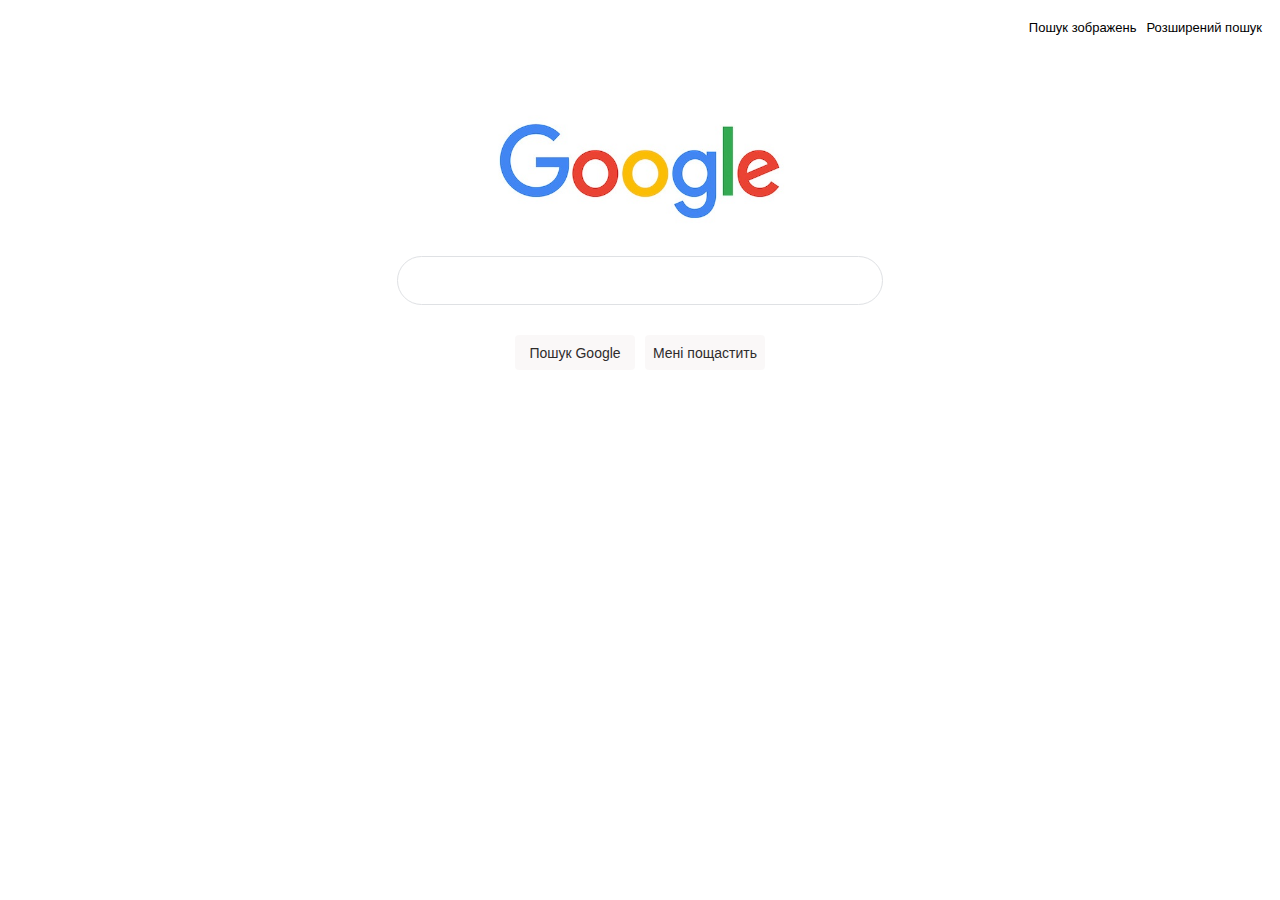
<file: index.html>
<!DOCTYPE html>
<html lang="en">
    <head>
        <title>Search</title>
        <link rel="stylesheet" href="css/style.css">
    </head>
    <body>
        <!-- Пошук зображень, розширений пошук -->
        <nav class="search">
            <div class="search__pic">
                <a href="search-pic/search-pic.html">Пошук зображень</a>
            </div>
            <div class="advanced__search">
                <a href="advanced-search/advanced-search.html">Розширений пошук</a>
            </div>
        </nav>
        <!-- Пошукова система "Гугл" -->
        <img src="img/Google-logo.jpg" alt="google-logo" class="google-logo">
        <!-- Поле для вводу запиту в пошуковій системі "Гугл" -->
        <form action="https://google.com/search" method="GET" class="search-form">
            <div class="input-text">
                <input type="text" name="q">
            </div>
            <div class="submit-buttons">
                <input type="submit" value="Пошук Google" class="submit submit-google-search">
                <input type="submit" value="Мені пощастить" class="submit submit-lucky">
            </div>
        </form>
    </body>
</html>
</file>
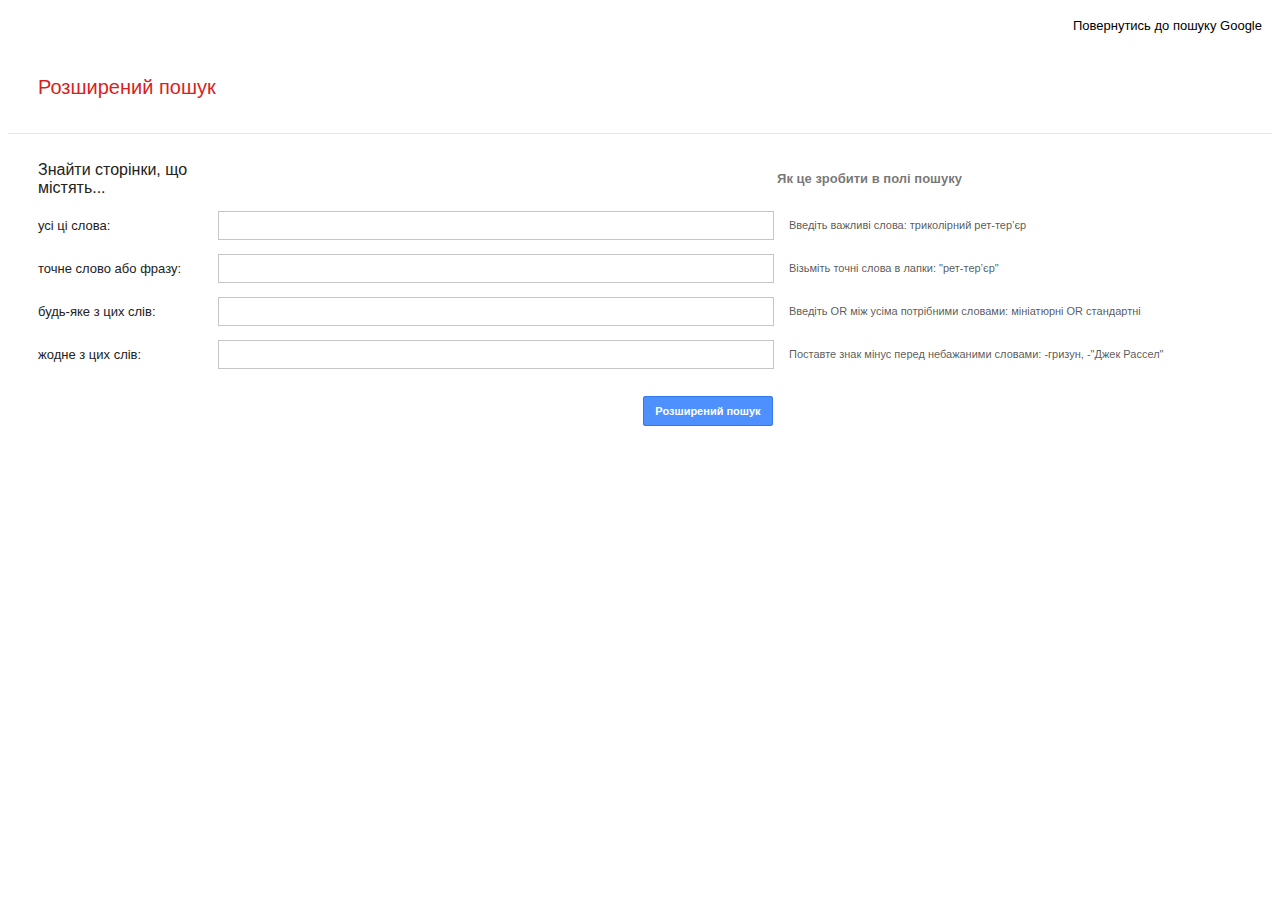
<file: advanced-search/advanced-search.html>
<!DOCTYPE html>
<html lang="en">
  <head>
    <title>Search</title>
    <link rel="stylesheet" href="css/newstyle.css" />
  </head>

  <body>
    <!-- Повернутись до пошуку Гугл -->
    <nav class="recover">
      <a href="../index.html" class="recover__link"
        >Повернутись до пошуку Google</a
      >
    </nav>
    <!-- Розширений пошук -->
    <h1 class="main-title">Розширений пошук</h1>
    <div class="line"></div>

    <main class="search">
      <form action="https://google.com/search" class="container">
        <div class="search__field">
          <div class="search__label">
            <div class="search__text">
              <p>Знайти сторінки, що<br />містять...</p>
            </div>
            <div class="search__question-hint">
              <p>Як це зробити в полі пошуку</p>
            </div>
          </div>
          <div class="search__row search__row-1">
            <div class="search__rule">усі ці слова:</div>
            <div class="search__item">
              <input type="text" name="q" class="search__input" />
            </div>
            <div class="search__hint">
              Введіть важливі слова: триколірний рет-тер’єр
            </div>
          </div>
          <div class="search__row search__row-2">
            <div class="search__rule">точне слово або фразу:</div>
            <div class="search__item">
              <input type="text" name="q" class="search__input" />
            </div>
            <div class="search__hint">
              Візьміть точні слова в лапки: "рет-тер’єр"
            </div>
          </div>
          <div class="search__row search__row-3">
            <div class="search__rule">будь-яке з цих слів:</div>
            <div class="search__item">
              <input type="text" name="q" class="search__input" />
            </div>
            <div class="search__hint">
              Введіть OR між усіма потрібними словами: мініатюрні OR стандартні
            </div>
          </div>
          <div class="search__row search__row-4">
            <div class="search__rule">жодне з цих слів:</div>
            <div class="search__item">
              <input type="text" name="q" class="search__input" />
            </div>
            <div class="search__hint">
              Поставте знак мінус перед небажаними словами: -гризун, -"Джек
              Рассел"
            </div>
          </div>
          <div class="search__btn">
            <input
              type="submit"
              value="Розширений пошук"
              class="search__btn-click"
            />
          </div>
        </div>
      </form>
    </main>
  </body>
</html>
</file>
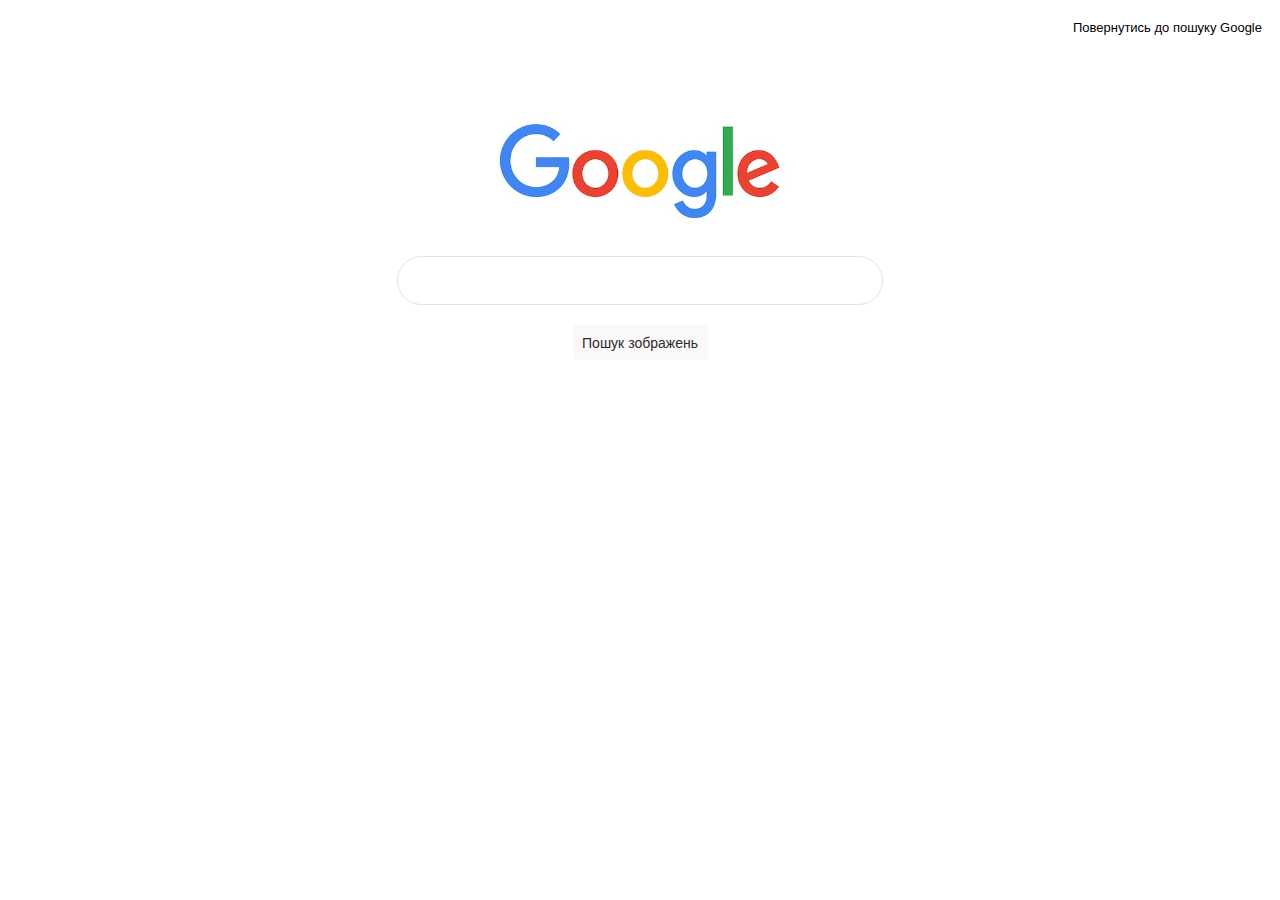
<file: search-pic/search-pic.html>
<!DOCTYPE html>
<html lang="en">
  <head>
    <title>Search</title>
    <link rel="stylesheet" href="css/style.css" />
  </head>
  <body>
    <!-- Пошук зображень, розширений пошук -->
    <nav class="search">
      <div class="search__pic">
        <a href="../index.html">Повернутись до пошуку Google</a>
      </div>
    </nav>
    <!-- Пошукова система "Гугл" -->
    <img src="img/Google-logo.jpg" alt="google-logo" class="google-logo" />
    <!-- Поле для вводу запиту в пошуковій системі "Гугл" -->
    <form action="https://google.com/search" method="GET" class="search-form">
      <div class="input-text">
        <input type="text" name="q" />
        <input type="hidden" name="tbm" value="isch" />
      </div>
      <div class="submit-buttons">
        <input type="submit" value="Пошук зображень" class="submit" />
      </div>
    </form>
  </body>
</html>
</file>
<file: css/style.css>
body {
  font-family: Arial, Helvetica, sans-serif;
}

.search {
  display: flex;
  flex-direction: row;
  justify-content: flex-end;
  padding: 10px;
}

a {
  text-decoration: none;
  color: black;
  font-size: 13px;
}

a:hover {
  text-decoration: underline;
}

.search__pic {
  padding-right: 10px;
}

.google-logo {
  display: block;
  max-width: 480px;
  margin: 0px auto 20px;
}

.search-form {
  /* background-color: coral; */
}

.input-text {
  display: flex;
  justify-content: center;
}

input[type="text"] {
  width: 35%;
  height: 45px;
  border-radius: 25px;
  border: 1px solid #dfe1e4;
  font-size: 14px;
  padding-left: 40px;
  background-image: url("https://upload.wikimedia.org/wikipedia/commons/5/55/Magnifying_glass_icon.svg");
  background-size: 15px 15px;
  background-repeat: no-repeat;
  background-position-x: 15px;
  background-position-y: 15px;
  outline: none;
}

input[type="text"]:hover {
  /* box-shadow: 1px 1px 1px 1px rgb(170, 166, 166); */

  box-shadow: 0px 0px 4px 1px rgb(221, 217, 217);
}

.submit-buttons {
  display: flex;
  justify-content: center;
  margin-top: 30px;
}

.submit {
  background-color: rgba(250, 248, 248, 0.959);
  width: 120px;
  height: 35px;
  border: none;
  border-radius: 4px;
  font-size: 14px;
  color: rgb(46, 43, 43);
}

.submit:hover {
  border: 1.5px solid rgb(218, 214, 214);
}

.submit:focus {
  border: 1px solid #3079ed;
}

.submit-google-search {
  margin-right: 10px;
}
</file>
<file: advanced-search/css/newstyle.css>
body {
  font-family: Arial, Helvetica, sans-serif;
}

.recover {
  display: flex;
  flex-direction: row;
  justify-content: flex-end;
  padding: 10px;
}

.recover__link {
  text-decoration: none;
  color: black;
  font-size: 13px;
}

.recover__link:hover {
  text-decoration: underline;
}

.main-title {
  font-size: 20px;
  font-weight: lighter;
  padding: 20px 30px;
  color: rgb(218, 30, 30);
}

.line {
  border-top: 1px solid rgb(230, 230, 230);
}

.search {
  padding-left: 30px;
}

.search__field {
  display: flex;
  flex-direction: column;

}

.search__label {
  display: flex;
  flex-direction: row;
  align-items: center;
  padding-top: 20px;
  max-height: 50px;
}

.search__text {
  color: #222;
  margin-right: 590px;
}

.search__question-hint {
  color: rgba(90, 90, 90, 0.829);
  font-weight: bolder;
  font-size: 13px;
}

.search__row {
  display: flex;
  flex-direction: row;
  align-items: center;
  margin: 7px 7px 7px 0;
}

.search__rule {
  min-width: 180px;
  color: #222;
  font-size: 13px;
}

.search__input {
  width: 550px;
  height: 25px;
  border: 1px rgb(199, 198, 198) solid;
  outline: none;
  display: flex;
  flex-shrink: auto;
}

.search__input:focus {
  border: 1px solid rgb(101, 101, 255);
  box-shadow: 0px 1px 3px 0px rgb(180, 180, 180) inset;
}

.search__btn-click {
  font-size: 11px;
  font-weight: bold;
  color: #fff;
  width: 130px;
  height: 30px;
  margin-left: 605px;
  margin-top: 20px;
  background-color: #4d90fe;
  border: 1px solid #3079ed;
  border-radius: 2px;
}

.search__btn-click:hover {
  background-color: #4787ed;
}

.search__btn-click:focus {
  box-shadow: 0px 1px 3px 0px #3040ed inset;
}

.search__hint {
  color: rgba(53, 53, 53, 0.829);
  font-size: 11px;
  padding-left: 15px;
}

@media (max-width: 1030px) {
  .search__question-hint, .search__hint {
    content-visibility: hidden;
  }

}
</file>
<file: search-pic/css/style.css>
body {
  font-family: Arial, Helvetica, sans-serif;
}

.search {
  display: flex;
  flex-direction: row;
  justify-content: flex-end;
  padding: 10px;
}

a {
  text-decoration: none;
  color: black;
  font-size: 13px;
}

a:hover {
  text-decoration: underline;
}

.google-logo {
  display: block;
  max-width: 480px;
  margin: 0px auto 20px;
}

.input-text {
  display: flex;
  justify-content: center;
}

input[type="text"] {
  width: 35%;
  height: 45px;
  border-radius: 25px;
  border: 1px solid #dfe1e4;
  font-size: 14px;
  padding-left: 40px;
  background-image: url("https://upload.wikimedia.org/wikipedia/commons/5/55/Magnifying_glass_icon.svg");
  background-size: 15px 15px;
  background-repeat: no-repeat;
  background-position-x: 15px;
  background-position-y: 15px;
  outline: none;
}

input[type="text"]:hover {
  /* box-shadow: 1px 1px 1px 1px rgb(170, 166, 166); */

  box-shadow: 0px 0px 4px 1px rgb(221, 217, 217);
}

.submit-buttons {
  display: flex;
  justify-content: center;
  margin-top: 20px;
}

.submit {
  background-color: rgba(250, 248, 248, 0.959);
  width: 135px;
  height: 35px;
  border: none;
  border-radius: 4px;
  font-size: 14px;
  color: rgb(46, 43, 43);
}

.submit:hover {
  border: 1.5px solid rgb(218, 214, 214);
}
</file>
